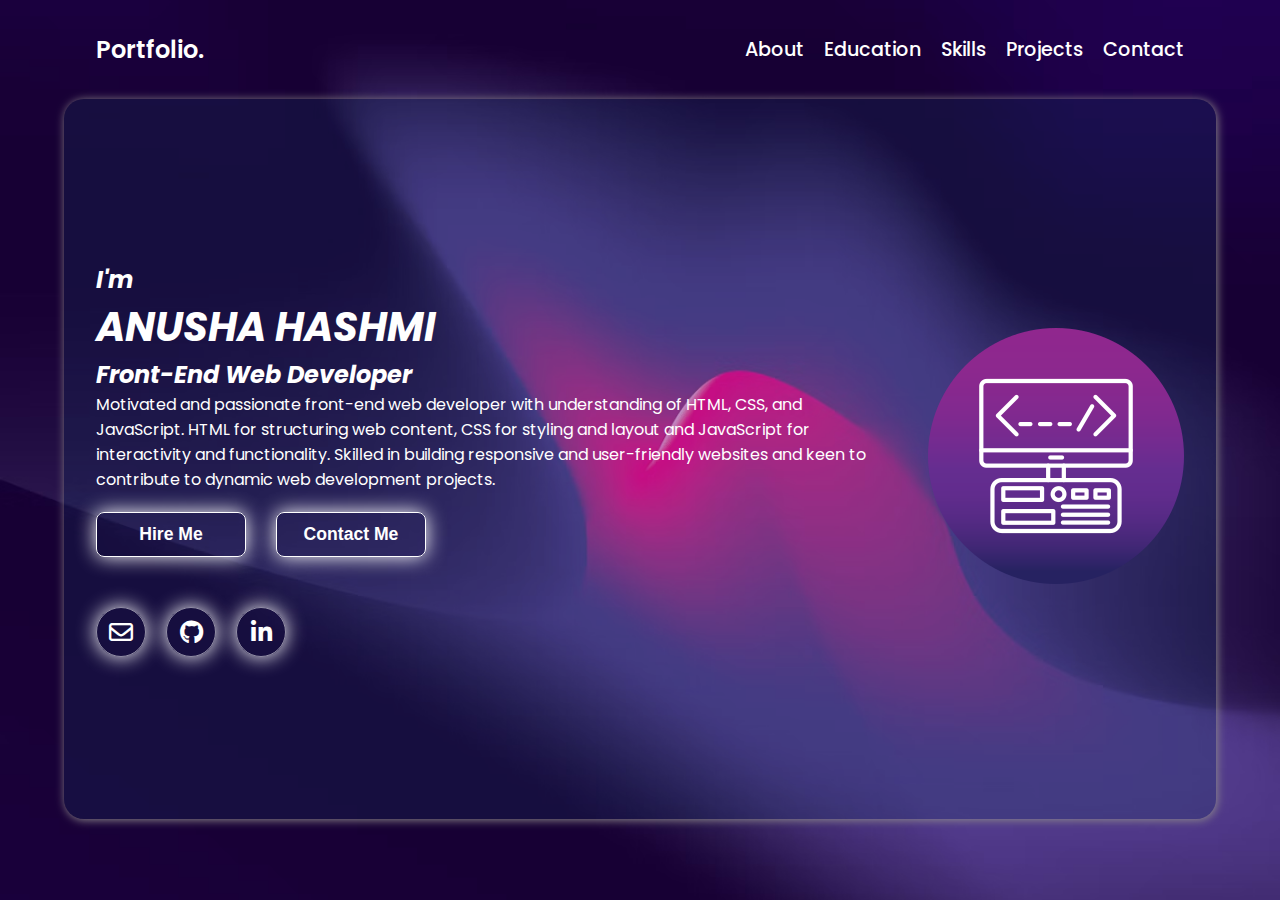
<file: index.html>
<!DOCTYPE html>
<html lang="en">

<head>
    <meta charset="UTF-8">
    <meta name="viewport" content="width=device-width, initial-scale=1.0">
    <title>Personal Portfolio</title>

    <!-- google-font -->
    <link rel="preconnect" href="https://fonts.googleapis.com">
    <link rel="preconnect" href="https://fonts.gstatic.com" crossorigin>
    <link
        href="https://fonts.googleapis.com/css2?family=Poppins:ital,wght@0,100;0,200;0,300;0,400;0,500;0,600;0,700;0,800;0,900;1,100;1,200;1,300;1,400;1,500;1,600;1,700;1,800;1,900&display=swap"
        rel="stylesheet">

    <!-- font-awsome -->
    <link rel="stylesheet" href="https://cdnjs.cloudflare.com/ajax/libs/font-awesome/6.7.2/css/all.min.css"
        integrity="sha512-Evv84Mr4kqVGRNSgIGL/F/aIDqQb7xQ2vcrdIwxfjThSH8CSR7PBEakCr51Ck+w+/U6swU2Im1vVX0SVk9ABhg=="
        crossorigin="anonymous" referrerpolicy="no-referrer" />

    <!-- css -->
    <link rel="stylesheet" href="style.css">

</head>

<body>

    <div class="bg-img">
        <header id="sec-header">
            <a href="#" class="logo">Portfolio.</a>
            <nav class="sec-nav">
                <a href="index.html">about</a>
                <a href="education.html">education</a>
                <a href="skill.html">skills</a>
                <a href="project.html">projects</a>
                <a href="contact.html">contact</a>
            </nav>
        </header>

        <div id="sec-about" class="section">
            <div class="about-content">
                <h3>i'm</h3>
                <h1>anusha hashmi</h1>
                <h3>front-end web developer</h3>
                <p>
                    Motivated and passionate front-end web developer with understanding of HTML, CSS, and JavaScript.
                    HTML for structuring web content, CSS for styling and layout and JavaScript for interactivity and
                    functionality. Skilled in building responsive and user-friendly websites and keen to contribute to
                    dynamic web development projects.
                </p>
                <div class="btns">
                    <button type="button" class="btn"><a href="#">Hire Me</a></button>
                    <button type="button" class="btn"><a href="#">Contact Me</a></button>
                </div>
                <div class="social-icons">
                    <a href="https://gmail.com" target="_blank"><i class="fa-regular fa-envelope"></i></a>
                    <a href="https://github.com" target="_blank"><i class="fa-brands fa-github"></i></a>
                    <a href="https://linkedin.com" target="_blank"><i class="fa-brands fa-linkedin-in"></i></a>
                </div>
            </div>
            <div class="img-1">
                <img src="assets/img.png" alt="computer">
            </div>
        </div>
    </div>

</body>

</html>
</file>
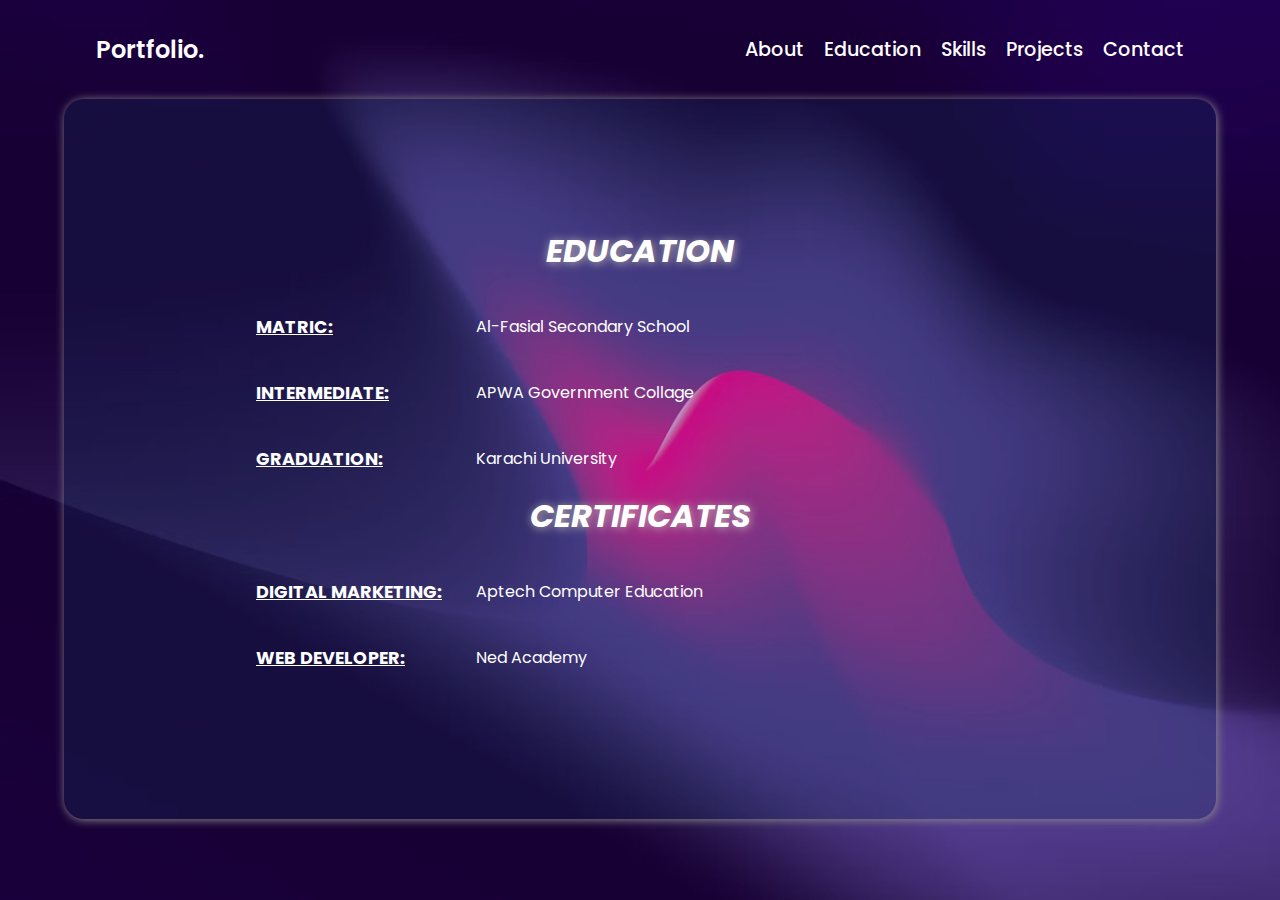
<file: education.html>
<!DOCTYPE html>
<html lang="en">

<head>
    <meta charset="UTF-8">
    <meta name="viewport" content="width=device-width, initial-scale=1.0">
    <title>Personal Portfolio</title>

    <!-- google-font -->
    <link rel="preconnect" href="https://fonts.googleapis.com">
    <link rel="preconnect" href="https://fonts.gstatic.com" crossorigin>
    <link
        href="https://fonts.googleapis.com/css2?family=Poppins:ital,wght@0,100;0,200;0,300;0,400;0,500;0,600;0,700;0,800;0,900;1,100;1,200;1,300;1,400;1,500;1,600;1,700;1,800;1,900&display=swap"
        rel="stylesheet">

    <!-- font-awsome -->
    <link rel="stylesheet" href="https://cdnjs.cloudflare.com/ajax/libs/font-awesome/6.7.2/css/all.min.css"
        integrity="sha512-Evv84Mr4kqVGRNSgIGL/F/aIDqQb7xQ2vcrdIwxfjThSH8CSR7PBEakCr51Ck+w+/U6swU2Im1vVX0SVk9ABhg=="
        crossorigin="anonymous" referrerpolicy="no-referrer" />

    <!-- css -->
    <link rel="stylesheet" href="style.css">

</head>

<body>

    <div class="bg-img">
        <header id="sec-header">
            <a href="#" class="logo">Portfolio.</a>
            <nav class="sec-nav">
                <a href="index.html">about</a>
                <a href="education.html">education</a>
                <a href="skill.html">skills</a>
                <a href="project.html">projects</a>
                <a href="contact.html">contact</a>
            </nav>
        </header>

        <div id="sec-education" class="section">
            <div class="edu-content">
                <h2 class="heading-2">education</h2>
                <div>
                    <h3 class="heading-3">matric:</h3>
                    <p>
                        Al-Fasial Secondary School
                    </p>
                </div>
                <div>
                    <h3 class="heading-3">intermediate:</h3>
                    <p>
                        APWA Government Collage
                    </p>
                </div>
                <div>
                    <h3 class="heading-3">graduation:</h3>
                    <p>
                        Karachi University
                    </p>
                </div>
                <h2 class="heading-2">certificates</h2>
                <div>
                    <h3 class="heading-3">Digital Marketing:</h3>
                    <p>
                        Aptech Computer Education
                    </p>
                </div>
                <div>
                    <h3 class="heading-3">web developer:</h3>
                    <p>
                        Ned Academy
                    </p>
                </div>
            </div>
        </div>
    </div>

</body>

</html>
</file>
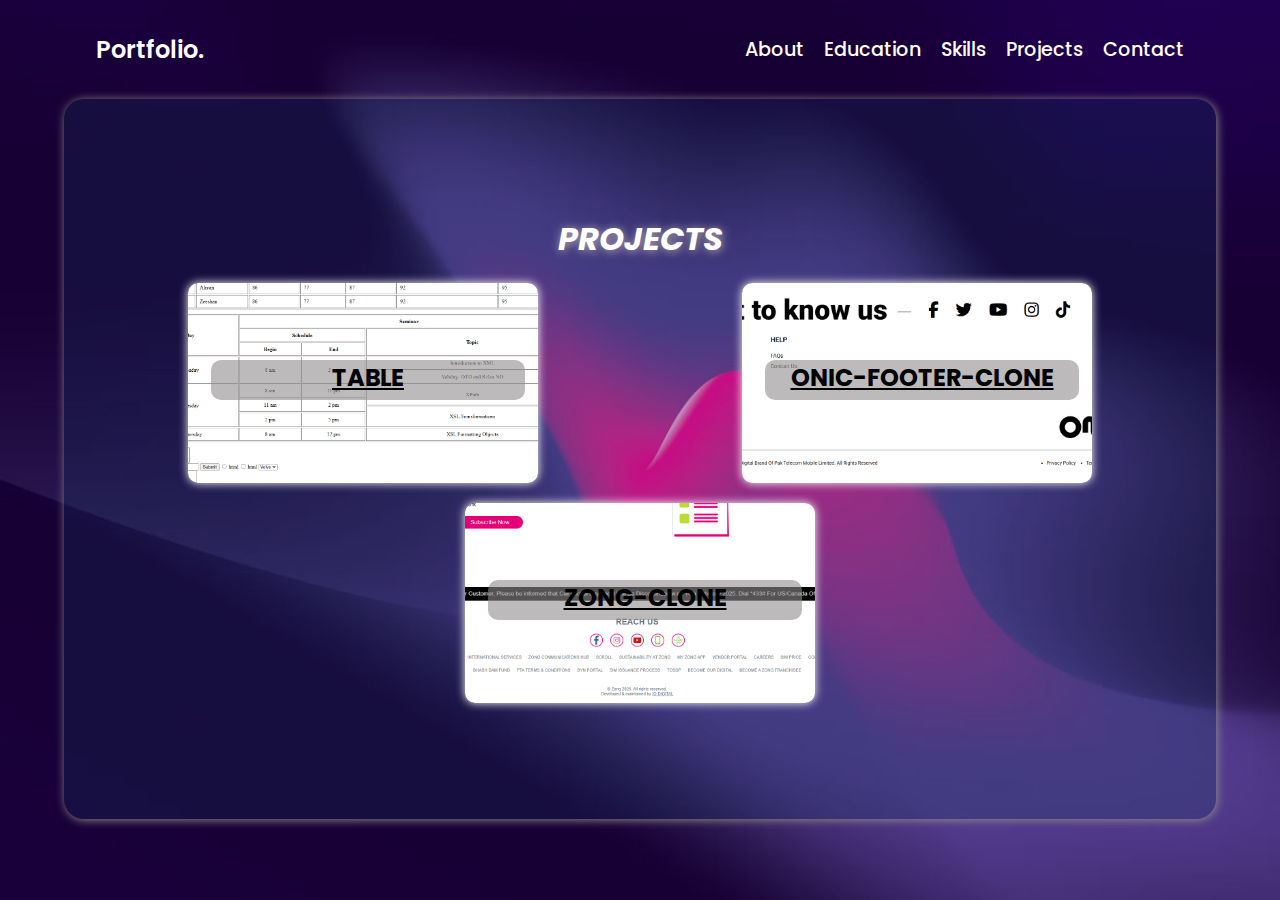
<file: project.html>
<!DOCTYPE html>
<html lang="en">

<head>
    <meta charset="UTF-8">
    <meta name="viewport" content="width=device-width, initial-scale=1.0">
    <title>Personal Portfolio</title>

    <!-- google-font -->
    <link rel="preconnect" href="https://fonts.googleapis.com">
    <link rel="preconnect" href="https://fonts.gstatic.com" crossorigin>
    <link
        href="https://fonts.googleapis.com/css2?family=Poppins:ital,wght@0,100;0,200;0,300;0,400;0,500;0,600;0,700;0,800;0,900;1,100;1,200;1,300;1,400;1,500;1,600;1,700;1,800;1,900&display=swap"
        rel="stylesheet">

    <!-- font-awsome -->
    <link rel="stylesheet" href="https://cdnjs.cloudflare.com/ajax/libs/font-awesome/6.7.2/css/all.min.css"
        integrity="sha512-Evv84Mr4kqVGRNSgIGL/F/aIDqQb7xQ2vcrdIwxfjThSH8CSR7PBEakCr51Ck+w+/U6swU2Im1vVX0SVk9ABhg=="
        crossorigin="anonymous" referrerpolicy="no-referrer" />

    <!-- css -->
    <link rel="stylesheet" href="style.css">

</head>

<body>

    <div class="bg-img">
        <header id="sec-header">
            <a href="#" class="logo">Portfolio.</a>
            <nav class="sec-nav">
                <a href="index.html">about</a>
                <a href="education.html">education</a>
                <a href="skill.html">skills</a>
                <a href="project.html">projects</a>
                <a href="contact.html">contact</a>
            </nav>
        </header>

        <div id="sec-project" class="section">
            <div class="project-width">
                <h2 class="heading-2">projects</h2>
                <div class="project">
                    <div class="project-content" id="project1">
                        <h3 class="heading-3">table</h3>
                        <p>
                            Lorem ipsum dolor sit amet consectetur adipisicing elit. Mollitia, fugit.
                        </p>
                    </div>
                    <div class="project-content" id="project2">
                        <h3 class="heading-3">onic-footer-clone</h3>
                        <p>
                            Lorem ipsum dolor sit amet consectetur adipisicing elit. Mollitia, fugit.
                        </p>
                    </div>
                    <div class="project-content" id="project3">
                        <h3 class="heading-3">zong-clone</h3>
                        <p>
                            Lorem ipsum dolor sit amet consectetur adipisicing elit. Mollitia, fugit.
                        </p>
                    </div>
                </div>
            </div>
        </div>
    </div>

</body>

</html>
</file>
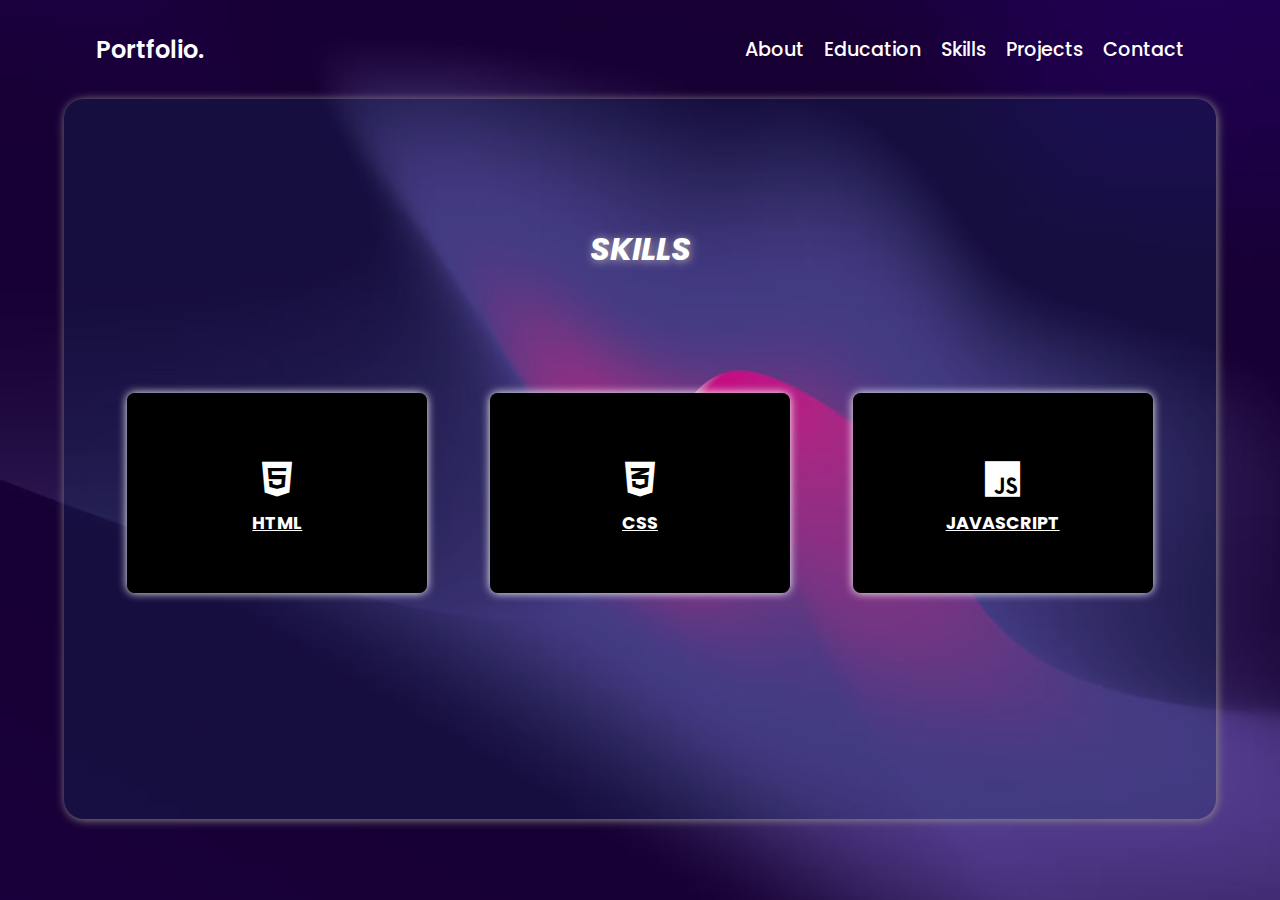
<file: skill.html>
<!DOCTYPE html>
<html lang="en">

<head>
    <meta charset="UTF-8">
    <meta name="viewport" content="width=device-width, initial-scale=1.0">
    <title>Personal Portfolio</title>

    <!-- google-font -->
    <link rel="preconnect" href="https://fonts.googleapis.com">
    <link rel="preconnect" href="https://fonts.gstatic.com" crossorigin>
    <link
        href="https://fonts.googleapis.com/css2?family=Poppins:ital,wght@0,100;0,200;0,300;0,400;0,500;0,600;0,700;0,800;0,900;1,100;1,200;1,300;1,400;1,500;1,600;1,700;1,800;1,900&display=swap"
        rel="stylesheet">

    <!-- font-awsome -->
    <link rel="stylesheet" href="https://cdnjs.cloudflare.com/ajax/libs/font-awesome/6.7.2/css/all.min.css"
        integrity="sha512-Evv84Mr4kqVGRNSgIGL/F/aIDqQb7xQ2vcrdIwxfjThSH8CSR7PBEakCr51Ck+w+/U6swU2Im1vVX0SVk9ABhg=="
        crossorigin="anonymous" referrerpolicy="no-referrer" />

    <!-- css -->
    <link rel="stylesheet" href="style.css">

</head>

<body>

    <div class="bg-img">
        <header id="sec-header">
            <a href="#" class="logo">Portfolio.</a>
            <nav class="sec-nav">
                <a href="index.html">about</a>
                <a href="education.html">education</a>
                <a href="skill.html">skills</a>
                <a href="project.html">projects</a>
                <a href="contact.html">contact</a>
            </nav>
        </header>

        <div id="sec-skill" class="section">
            <div class="skill-content">
                <h2 class="heading-2">skills</h2>
                <div class="skill-text">
                    <div class="card">
                        <div class="face face1">
                            <div class="content">
                                <span><i class="fa-brands fa-html5"></i></span>
                                <h3 class="heading-3">html</h3>
                            </div>
                        </div>
                        <div class="face face2">
                            <p>
                                HyperText Markup Language (HTML) is the basic scripting language used by web browsers to
                                render pages on the World Wide Web.
                            </p>
                        </div>
                    </div>
                    <div class="card">
                        <div class="face face1">
                            <div class="content">
                                <span><i class="fa-brands fa-css3-alt"></i></span>
                                <h3 class="heading-3">css</h3>
                            </div>
                        </div>
                        <div class="face face2">
                            <p>
                                Cascading Style Sheets (CSS) is a style sheet language used for specifying the
                                presentation
                                and styling of a document written in a markup language such as HTML or XML.
                            </p>
                        </div>
                    </div>
                    <div class="card">
                        <div class="face face1">
                            <div class="content">
                                <span><i class="fa-brands fa-js"></i></span>
                                <h3 class="heading-3">javascript</h3>
                            </div>
                        </div>
                        <div class="face face2">
                            <p>
                                JavaScript is a scripting language that enables you to create dynamically updating
                                content,
                                control multimedia, animate images, and pretty much everything else.
                        </div>
                    </div>
                </div>
            </div>
        </div>
    </div>

</body>

</html>
</file>
<file: style.css>
* {
    margin: 0;
    padding: 0;
    box-sizing: border-box;
}

body {
    font-family: "Poppins", serif;
    font-size: 16px;
    color: #fff;
}

/* background-image */
.bg-img {
    background-image: url(./assets/background-img.avif);
    background-size: cover;
    background-repeat: no-repeat;
    background-position: center;
    height: 100vh;
}

/* section */
.section {
    width: 90vw;
    margin-inline: auto;
    padding: 2rem;
    display: flex;
    align-items: center;
    justify-content: space-between;
    gap: 3rem;
    border-radius: 20px;
    height: 80vh;
    box-shadow: 1px 1px 10px #8f8b8b;
    background-color: #143a633f;
}

/* selection */
::selection {
    background-color: #fff;
    color: #000000;
}

/* button */
.btns {
    display: flex;
    height: 45px;
    max-width: 330px;
    margin-top: 20px;
    justify-content: space-between;
}

.btn {
    border: 1px solid #fff;
    border-radius: 8px;
    background-color: transparent;
    min-height: 100%;
    width: 150px;
    position: relative;
    cursor: pointer;
    box-shadow: 0px 0px 20px #fff;
    overflow: hidden;
    z-index: 2;
}


.btn::after {
    content: "";
    background-color: #fff;
    height: 50px;
    width: 0px;
    position: absolute;
    left: 0;
    top: 0;
    z-index: -1;
    transition: ease-in-out 0.5s;
}

.btn:hover::after {
    width: 200px;
}

.btn a {
    text-decoration: none;
    color: #fff;
    font-size: 1.1rem;
    font-weight: 600;
}

.btn:hover {
    box-shadow: none;
}

.btn:hover a {
    color: #000000;
}

/* heading */
.heading-2 {
    text-transform: uppercase;
    font-size: 2rem;
    text-shadow: 1px 1px 10px #bbb3b3;
    font-style: italic;
    text-align: center;
    margin-bottom: 1.2rem;
}

.heading-3 {
    text-transform: uppercase;
    font-size: 1.1rem;
    text-decoration: underline;
    width: 200px;
}

/* section header */
#sec-header {
    display: flex;
    justify-content: space-between;
    align-items: center;
    width: 90vw;
    margin-inline: auto;
    padding: 2rem;
}

#sec-header .logo {
    font-weight: 600;
    font-size: 1.5rem;
}

#sec-header a {
    color: #fff;
    font-size: 1.2rem;
    font-weight: 500;
    text-decoration: none;
    text-transform: capitalize;
    transition: all ease-in-out 0.5s;
}

.sec-nav {
    display: flex;
    gap: 20px;
}

#sec-header a:hover {
    text-decoration: underline;
    color: rgb(172, 170, 168);
}

#sec-header a:active {
    color: rgb(121, 146, 138);
}

/* section about */

#sec-about h1 {
    font-size: 2.5rem;
    text-transform: uppercase;
    font-style: italic;
}

#sec-about h3 {
    font-size: 1.5rem;
    text-transform: capitalize;
    font-style: italic;
}

.about-content {
    width: 70vw;
}

.social-icons {
    display: flex;
    gap: 20px;
    padding-top: 50px;
}

.social-icons a {
    color: #fff;
    text-decoration: none;
    font-size: 1.5rem;
    background-color: transparent;
    border: 1px solid #ffffff86;
    height: 50px;
    width: 50px;
    border-radius: 25px;
    display: flex;
    align-items: center;
    justify-content: center;
    box-shadow: 0px 0px 20px #fff;
    position: relative;
    overflow: hidden;
    transition: ease-in-out 0.5s;
    z-index: 1;
}

.social-icons a::after {
    content: "";
    background-color: #fff;
    height: 50px;
    width: 0px;
    position: absolute;
    left: 0;
    z-index: -1;
    transition: ease-in-out 0.5s;
}

.social-icons a:hover::after {
    width: 100px;
    left: 50px;
    z-index: 1;
}

.social-icons a:hover {
    color: #ffffff;
    box-shadow: none;
}


/* section eduction */
.edu-content {
    width: 60vw;
    margin-inline: auto;
}

.edu-content div {
    display: flex;
    align-items: start;
    gap: 20px;
    padding-block: 20px;
}

/* section-skill */
.skill-content {
    width: 100%;
}

.skill-text {
    display: flex;
    align-items: center;
    justify-content: space-around;
}

.skill-content .card {
    cursor: pointer;
}

.skill-content .card .face {
    height: 200px;
    width: 300px;
    transition: all ease-in-out 0.5s;
    border-radius: 8px;
}

.skill-content .card .face.face1 {
    position: relative;
    background-color: #000000;
    display: flex;
    align-items: center;
    justify-content: center;
    z-index: 1;
    transform: translateY(100px);
}

.skill-content .card:hover .face.face1 {
    transform: translateY(0px);
    box-shadow: inset 0px 0px 20px #fff;
}

.skill-content .card .face.face1 .content {
    transition: all ease-in-out 0.3s;
}

.skill-content .card .face.face2 {
    display: flex;
    align-items: center;
    justify-content: center;
    box-shadow: 0px 0px 10px #fff;
    transition: all ease-in-out 0.3s;
    transform: translateY(-100px);
    padding: 20px;
}

.skill-content .card:hover .face.face2 {
    transform: translateY(0);
}

.skill-content .content {
    display: flex;
    flex-direction: column;
    align-items: center;
    font-size: 2.5rem;
}

.skill-content .content .heading-3 {
    text-align: center;
}

/* section project */
.project-width {
    width: 100%;
}

.project {
    display: flex;
    align-items: center;
    justify-content: space-around;
    flex-wrap: wrap;
    width: 100%;
    margin: auto;
    gap: 20px;
}

.project-content {
    background-position: center;
    background-size: cover;
    background-repeat: no-repeat;
    height: 200px;
    width: 350px;
    box-shadow: 0px 0px 10px #fff;
    border-radius: 10px;
    padding: 1.1rem;
    color: #000;
    overflow: hidden;
    cursor: pointer;
}

#project1 {
    background-image: url(assets/table.png);
}

#project2 {
    background-image: url(assets/onic.png);
}

#project3 {
    background-image: url(assets/Zong.png);
}

.project-content .heading-3 {
    font-size: 1.5rem;
    min-height: 40px;
    width: 100%;
    text-align: center;
    background-color: #8f8b8b98;
    border-radius: 10px;
    margin: 5px;
    margin-top: 60px;
    transition: all ease-in-out 0.5s;
}

.project-content:hover .heading-3 {
    margin-top: 0px;
}

.project-content p {
    transform: translateY(150px);
    border-radius: 10px;
    padding: 1.1rem;
    background-color: #8f8b8b98;
    transition: all ease-in-out 0.5s;
}

.project-content:hover p {
    transform: translateY(0px);
}

/* section contact */
#sec-contact {
    width: 50vw;
}

#sec-contact .heading-2 {
    margin-bottom: 1.2rem;
}

.contact-content div {
    display: flex;
    align-items: center;
    margin-bottom: 1.5rem;
}

label {
    text-transform: capitalize;
    width: 200px;
    font-weight: 500;
}

input,
textarea {
    height: 40px;
    width: 70%;
    border-radius: 8px;
    padding: 10px 15px;
    border: 1px solid #333;
}

input:focus {
    background-color: rgb(190, 187, 187, 0.1);
}

input::placeholder,
textarea::placeholder {
    text-transform: capitalize;
    color: gray;
}

textarea {
    resize: none;
}

input[type="submit"] {
    color: #fff;
    font-size: 1.2rem;
    font-weight: 500;
    width: 100%;
}

/* media query */
@media screen and (max-width: 320px) {
    .bg-img {
        height: 100%;
        padding: 20px;
    }

    .section {
        height: 100%;
    }

    #sec-header {
        flex-direction: column;
    }

    .logo {
        margin-bottom: 20px;
    }

    .sec-nav {
        flex-wrap: wrap;
        justify-content: center;
    }

    #sec-header a {
        font-size: 1rem;
    }

    .skill-text {
        flex-direction: column;
    }

    .skill-text .card .face {
        width: 225px;
    }

    .contact-content div {
        flex-direction: column;
    }

    input,
    textarea {
        width: 100%;
    }
}

@media screen and (min-width: 320px) and (max-width: 572px) {
    body {
        font-size: 14px;
    }

    .bg-img {
        height: 100%;
        padding: 20px;
    }

    .section {
        height: 100%;
    }

    .btns {
        flex-direction: column;
        margin-bottom: 20px;
        align-items: center;
    }

    .btn {
        margin-bottom: 10px;
    }

    .heading-2 {
        text-align: left;
    }

    .social-icons {
        justify-content: center;
    }

    #sec-header {
        flex-direction: column;
    }

    .logo {
        margin-bottom: 20px;
    }

    .sec-nav {
        flex-wrap: wrap;
        justify-content: center;
    }

    #sec-header a {
        font-size: 1rem;
    }

    .about-content {
        width: 100vw;
        margin-inline: 10px;
    }

    .img-1 {
        display: none;
    }

    .edu-content div {
        flex-direction: column;
    }

    .skill-text {
        flex-direction: column;
    }

    #sec-contact {
        width: 100%;
    }

    .contact-content div {
        flex-direction: column;
    }

    label {
        width: 100%;
    }

    input,
    textarea {
        width: 100%;
    }
}

@media screen and (min-width: 573px) and (max-width: 768px) {
    .bg-img {
        height: 100%;
        padding: 20px;
    }

    .section {
        height: 100%;
    }

    .heading-2 {
        text-align: left;
    }

    #sec-header {
        flex-direction: column;
    }

    .logo {
        margin-bottom: 20px;
    }

    .sec-nav {
        flex-wrap: wrap;
        justify-content: center;
    }

    #sec-header a {
        font-size: 1rem;
    }

    .about-content {
        width: 90vw;
        margin-inline: 10px;
    }

    .img-1 {
        display: none;
    }

    .edu-content div {
        flex-direction: column;
    }

    .skill-text {
        flex-direction: column;
    }

    #sec-contact {
        width: 100%;
    }

    label {
        width: 100%;
    }

    .contact-content div {
        flex-direction: column;
    }

    input,
    textarea {
        width: 100%;
    }
}

@media screen and (min-width: 769px) and (max-width: 992px) {
    .bg-img {
        height: 100%;
        padding: 20px;
    }

    .section {
        height: 100%;
    }

    .skill-text {
        flex-wrap: wrap;
    }
}
</file>
